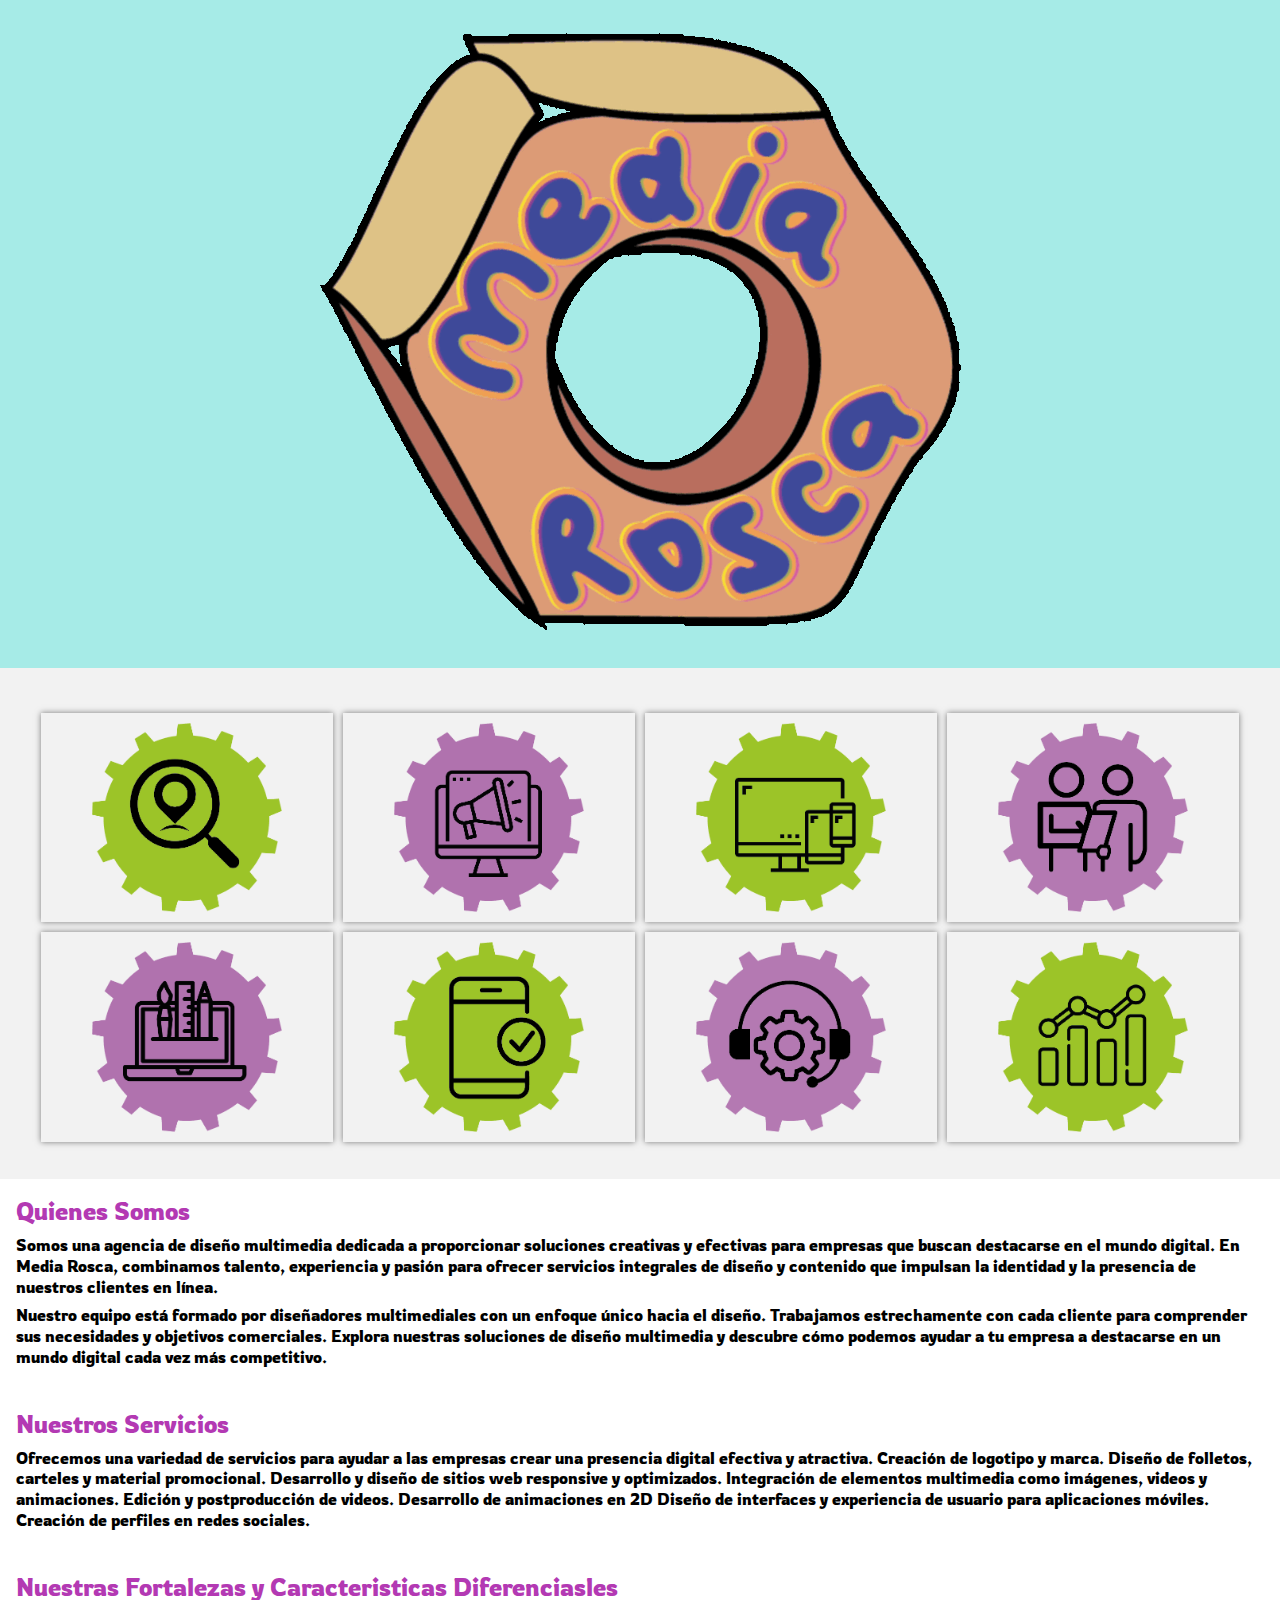
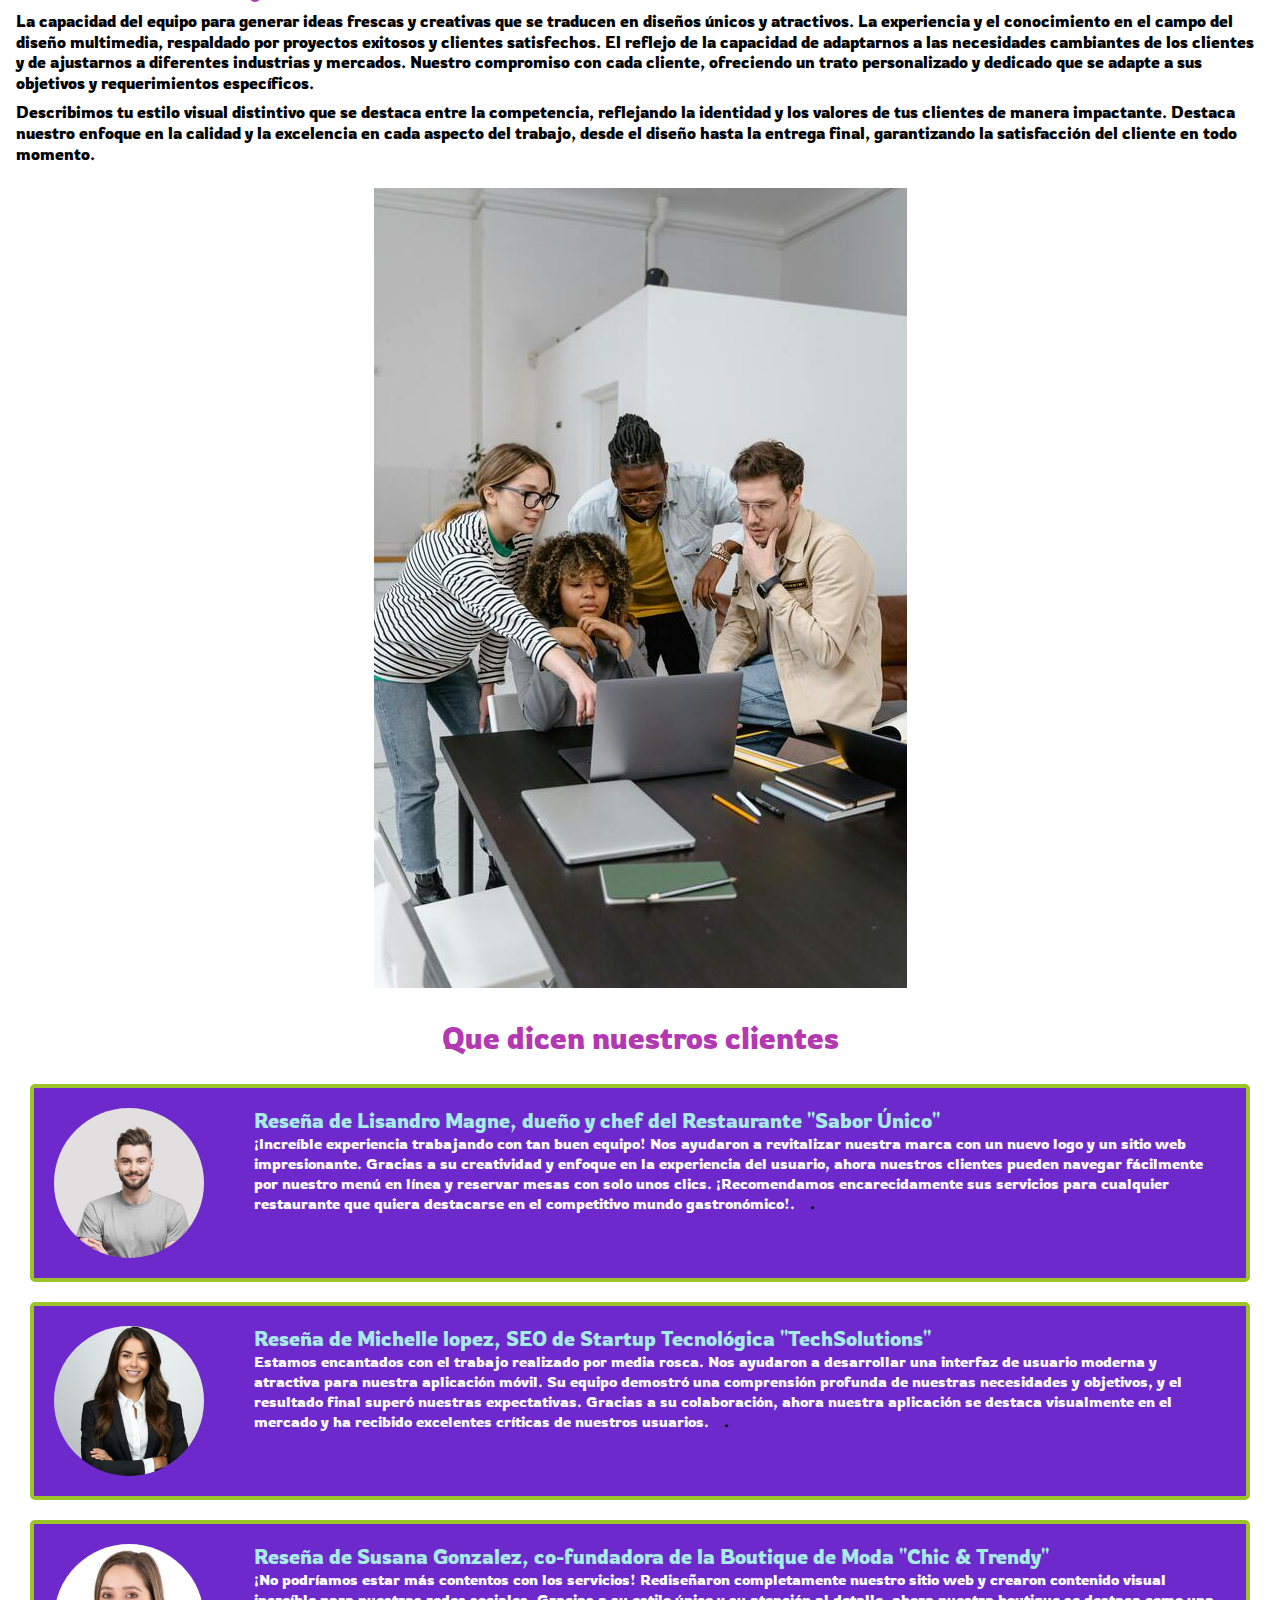
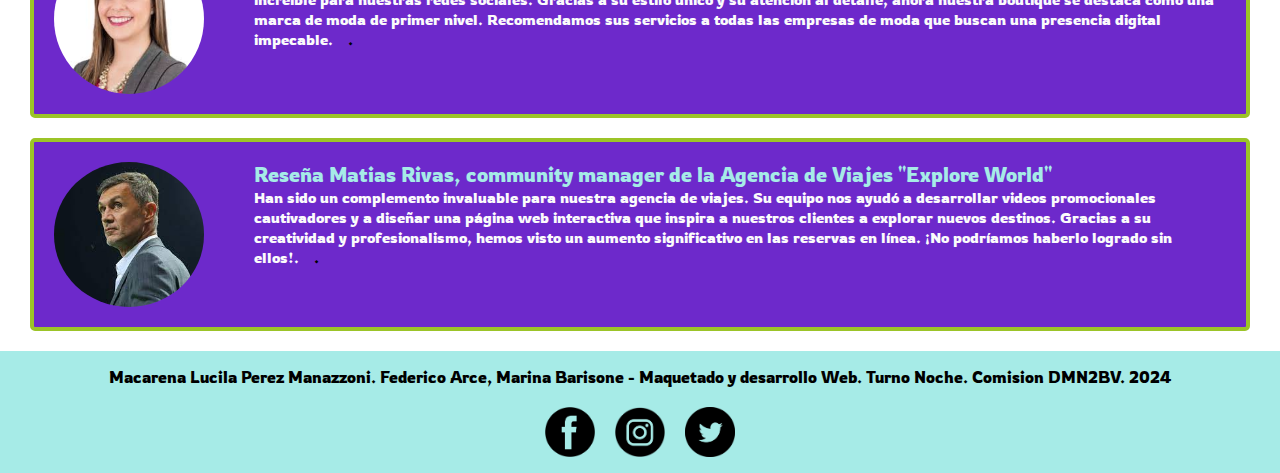
<file: arce_perez_barisone_maquetado_dmn2bv/index.html>
<!DOCTYPE html>
<html lang="es">
<head>
    <meta charset="UTF-8">
    <meta name="viewport" content="width=device-width, initial-scale=1.0">
    <title>Macarena Lucila Perez Manazzoni, Marina Barisone, Federico Arce  Comision DMN2BV. Turno Noche. 2024</title>
    <link rel="shortcut icon" href="imagenes/rosca.png" type="image/x-icon">
    <link rel="stylesheet" href="estilos.css">
    <link rel="preconnect" href="https://fonts.googleapis.com">
<link rel="preconnect" href="https://fonts.gstatic.com" crossorigin>
<link href="https://fonts.googleapis.com/css2?family=Rowdies:wght@300;400;700&display=swap" rel="stylesheet">
</head>
<body>


    <header>
        <figure id="banner">
            <picture>
                 
                <source media="(max-width: 576px)" srcset="imagenes/gifok_c.gif">
                <source media="(max-width: 990px)" srcset="imagenes/gifok_t.gif">
                
                <img src="imagenes/gifok_pc.gif" alt="MediaRosca">


            </picture>
        </figure>
    </header>
    
    
        <section class="portafolio">
            <div class="contenedor">
                <div class="galeria-port">
                    <div class="imagen-port">
                        <img src="imagenes/SEO.png" alt="">
                        <div class="hover-galeria">
                            
                            <p>SEO</p>
                        </div>
                    </div>
                    <div class="imagen-port">
                        <img src="imagenes/PERFORMANCE_MARKETING.png" alt="">
                        <div class="hover-galeria">
                            
                            <p> MARKETING</p>
                        </div>
                    </div>
                    <div class="imagen-port">
                        <img src="imagenes/WEBDESING.png" alt="">
                        <div class="hover-galeria">
                            
                            <p>WEB DESING</p>
                        </div>
                    </div>
                    <div class="imagen-port">
                        <img src="imagenes/CONSULTING.png" alt="">
                        <div class="hover-galeria">
                            
                            <p>CONSULTING</p>
                        </div>
                    </div>
                    <div class="imagen-port">
                        <img src="imagenes/GRAFIC_DESING.png" alt="">
                        <div class="hover-galeria">
                            
                            <p>GRAPHIC DESING</p>
                        </div>
                    </div>
                    <div class="imagen-port">
                        <img src="imagenes/APPDESINGpng.png" alt="">
                        <div class="hover-galeria">
                            
                            <p>APP DESING</p>
                        </div>
                    </div>
                    <div class="imagen-port">
                        <img src="imagenes/EMAIL_MARKETING_PERFORMANCE.png" alt="">
                        <div class="hover-galeria">
                           
                            <p>EMAIL MARKETING</p>
                        </div>
                    </div>
                    <div class="imagen-port">
                        <img src="imagenes/METRICS_ANALITYCS.png" alt="">
                        <div class="hover-galeria">
                            
                            <p>METRICS & ANALITICS</p>
                        </div>
                    
                    </div>
                </div>
            </div>
        </section>


        <section id="parrafos">
            
            <article id="izquierda">
                <h2>Quienes Somos</h2>
                <p>Somos una agencia de diseño multimedia dedicada a proporcionar soluciones creativas y efectivas para empresas que buscan destacarse en el mundo digital. En Media Rosca, combinamos talento, experiencia y pasión para ofrecer servicios integrales de diseño y contenido que impulsan la identidad y la presencia de nuestros clientes en línea.</p>
                <p>Nuestro equipo está formado por diseñadores multimediales con un enfoque único hacia el diseño. Trabajamos estrechamente con cada cliente para comprender sus necesidades y objetivos comerciales.
                Explora nuestras soluciones de diseño multimedia y descubre cómo podemos ayudar a tu empresa a destacarse en un mundo digital cada vez más competitivo.</p>
            </article>
            <article id="central">
                <h2>Nuestros Servicios</h2>
                <p> Ofrecemos una variedad de servicios para ayudar a las empresas
                    crear una presencia digital efectiva y atractiva.
                    Creación de logotipo y marca.
                    Diseño de folletos, carteles y material promocional.
                    Desarrollo y diseño de sitios web responsive y optimizados.
                    Integración de elementos multimedia como imágenes, videos y animaciones.
                    Edición y postproducción de videos.
                    Desarrollo de animaciones en 2D
                    Diseño de interfaces y experiencia de usuario para aplicaciones móviles.
                    Creación de perfiles en redes sociales.</p>
                
            </article>
            <article id="derecha">
                <h2>Nuestras Fortalezas y Caracteristicas Diferenciasles</h2>
                <p>La capacidad del equipo para generar ideas frescas y creativas que se traducen en diseños únicos y atractivos.
                    La experiencia y el conocimiento en el campo del diseño multimedia, respaldado por proyectos exitosos y clientes satisfechos.
                    El reflejo de la capacidad de adaptarnos a las necesidades cambiantes de los clientes y de ajustarnos a diferentes industrias y mercados.
                    Nuestro compromiso con cada cliente, ofreciendo un trato personalizado y dedicado que se adapte a sus objetivos y requerimientos específicos.</p>
                <p>Describimos tu estilo visual distintivo que se destaca entre la competencia, reflejando la identidad y los valores de tus clientes de manera impactante.
                    Destaca nuestro enfoque en la calidad y la excelencia en cada aspecto del trabajo, desde el diseño hasta la entrega final, garantizando la satisfacción del cliente en todo momento.</p>
            </article>

            <figure class="fotogrupo">
                <picture>
                    <source media="(max-width: 576px)" srcset="imagenes/grupotrabajo_c.jpg">
                    <source media="(max-width: 990px)" srcset="imagenes/grupotrabajo_t.jpg">
                    
                    <img  src="imagenes/grupotrabajo.jpg" alt="Grupo Trabajo MediaRosca">
                </picture>
    
            </figure>

        </section>
       
           
        <section>
            <h2 class="titulo">Que dicen nuestros clientes</h2>
            <div class="container">
                <img src="imagenes/avatar1.png" alt="Avatar" style="width:150px">
                <p><span>Reseña de Lisandro Magne, dueño y chef del Restaurante "Sabor Único"</span></p>
                <div class="descripcion">
                <p><span>¡Increíble experiencia trabajando con tan buen equipo! Nos ayudaron a revitalizar nuestra marca con un nuevo logo y un sitio web impresionante. Gracias a su creatividad y enfoque en la experiencia del usuario, ahora nuestros clientes pueden navegar fácilmente por nuestro menú en línea y reservar mesas con solo unos clics. ¡Recomendamos encarecidamente sus servicios para cualquier restaurante que quiera destacarse en el competitivo mundo gastronómico!.</span>.</p>
                </div>
              </div>
              
              <div class="container">
                <img src="imagenes/avatar2.png" alt="Avatar" style="width:150px">
                <p><span >Reseña de Michelle lopez, SEO de Startup Tecnológica "TechSolutions"</span></p>
                <div class="descripcion">
                    <p><span>Estamos encantados con el trabajo realizado por media rosca. Nos ayudaron a desarrollar una interfaz de usuario moderna y atractiva para nuestra aplicación móvil. Su equipo demostró una comprensión profunda de nuestras necesidades y objetivos, y el resultado final superó nuestras expectativas. Gracias a su colaboración, ahora nuestra aplicación se destaca visualmente en el mercado y ha recibido excelentes críticas de nuestros usuarios.</span>.</p>
                </div>
              </div>
              <div class="container">
                <img src="imagenes/avatar3.jpeg" alt="Avatar" style="width:150px">
                <p><span >Reseña de Susana Gonzalez, co-fundadora de la Boutique de Moda "Chic & Trendy"</span></p>
                <div class="descripcion">
                    <p><span>¡No podríamos estar más contentos con los servicios! Rediseñaron completamente nuestro sitio web y crearon contenido visual increíble para nuestras redes sociales. Gracias a su estilo único y su atención al detalle, ahora nuestra boutique se destaca como una marca de moda de primer nivel. Recomendamos sus servicios a todas las empresas de moda que buscan una presencia digital impecable.</span>.</p>
                </div>
              </div>
              <div class="container">
                <img src="imagenes/avatar4.jpeg" alt="Avatar" style="width:150px">
                <p><span >Reseña Matias Rivas, community manager de la Agencia de Viajes "Explore World"</span></p>
                <div class="descripcion">
                    <p><span>Han sido un complemento invaluable para nuestra agencia de viajes. Su equipo nos ayudó a desarrollar videos promocionales cautivadores y a diseñar una página web interactiva que inspira a nuestros clientes a explorar nuevos destinos. Gracias a su creatividad y profesionalismo, hemos visto un aumento significativo en las reservas en línea. ¡No podríamos haberlo logrado sin ellos!.</span>.</p>
                </div>
              </div>
    </section>
    
   
        <footer>
            <p> Macarena Lucila Perez Manazzoni. Federico Arce, Marina Barisone - Maquetado y desarrollo Web. Turno Noche. Comision DMN2BV. 2024</p>
    
            <div class="social-icons">
                <a href="https://www.facebook.com/" target="_blank"><img src="imagenes/klipartz.com(66).png" alt="Facebook"></a>
                <a href="https://www.instagram.com/" target="_blank"><img src="imagenes/klipartz.com(22).png" alt="Twitter"></a>
                <a href="https://twitter.com/home" target="_blank"><img src="imagenes/klipartz.com(67).png" alt="Twitter"></a>
               
                
             
            </div>
    
    
        </footer>



</body>
</html>
</file>
<file: arce_perez_barisone_maquetado_dmn2bv/estilos.css>
* {
    margin: 0;
    padding: 0;
    box-sizing: border-box;
    font-family: "Rowdies", sans-serif;
    font-weight: 400;
    font-style: normal;
}

.nav > a:hover {
    text-decoration: underline;
}

#banner {
    text-align: center;
    background-color: rgb(166, 235, 231);
}

#banner img {
    max-width: 100%;
    height: auto;
    padding: 2em;
}

#parrafos {
    width: 100%;
    display: flex;
    flex-direction: column;
    
}

h2 {
    font-size: 1.5rem;
    line-height: 2rem;
    margin-bottom: 0.5rem;
    color: rgb(179, 57, 179);
}

article p {
    margin-bottom: 0.5rem;
    font-size: 1rem;
    line-height: 1.3rem;
   
}

article {
    width: 100%;
    padding: 1rem;
}

.fotogrupo{
    text-align: center;
    margin:0 auto;
 }

.portafolio {
    background: #f2f2f2;
    padding: 2em;
    padding-top: 40px;
    text-align: center;
}
.portafolio div {
    display: flex;
    flex-wrap: wrap;
    justify-content: center;
}


.galeria-port {
    display: flex;
    justify-content: space-evenly;
    flex-wrap: wrap;
    
}

.imagen-port {
    width: 24%;
    margin: 5px;
    overflow: hidden;
    position: relative;
    cursor: pointer;
    box-shadow: 0 0 6px 0 rgba(0, 0, 0, 0.5);
    font-size: 1.5rem;
    padding: 10px;
}

.imagen-port > img {
    width: 100%;
    height: 100%;
    object-fit: cover;
    display: block;
}

.hover-galeria {
    position: absolute;
    width: 100%;
    height: 100%;
    top: 0;
    transform: scale(0);
    background: rgb(166, 235, 231);
    transition: transform 0.5s;
    display: flex;
    justify-content: center;
    align-items: center;
    flex-direction: column;
}

.hover-galeria img {
    width: 1em;
    height: 1em;
}

.hover-galeria p {
    color: #fff;
}

.imagen-port:hover .hover-galeria {
    transform: scale(1);
}

footer {
    background: rgb(166, 235, 231);
    text-align: center;
    padding:1em;
}

.social-icons {
    display: flex;
    justify-content: center;
    align-items: center;
    margin-top: 20px;
}

.social-icons a {
    display: flex;
    margin: 0 10px;
}

.social-icons img {
    width: 50px;
    height: 50px;
}

.titulo {
    text-align: center;
    font-size: 30px;
    margin-top: 30px;
    margin-bottom: 30px;
}

.container {
    border: 4px solid rgb(156, 196, 40);
    background-color: rgb(109, 41, 203);
    border-radius: 5px;
    padding: 20px;
    margin: 20px 30px;
}

.container::after {
    content: "";
    clear: both;
    display: table;
}

.container img {
    float: left;
    margin-right: 50px;
    border-radius: 50%;
}

.container span {
    font-size: 20px;
    margin-right: 15px;
    color: rgb(166, 235, 231);
}

.descripcion span {
    text-align: justify;
    font-size: 15px;
    margin-right: 15px;
    color: rgb(251, 251, 251);
}

.portafolio .imagen-port {
    font-size: 1.5rem; 
}

.portafolio .imagen-port img {
    max-width: 70%; 
}



/*  tablets */
@media screen and (max-width: 750px) {
    .portafolio .imagen-port {
        font-size: 0.8rem; 
        margin: 0;
    }

    .portafolio .imagen-port img {
        max-width: 50%; 
    }

    #parrafos article p {
        font-size: 0.9rem; 
        line-height: 1.2rem;

    }

    #parrafos {
        
        margin-left: auto;
        margin-right: auto;
        flex-direction: row;
        flex-wrap: wrap;
    }

    #izquierda {
        flex: 1 280px;
    }
    #central {
        order: 1;
    }
    #derecha {
        flex: 1 280px;
    }
}

/* celulares */

@media screen and (max-width: 576px) {
    .portafolio .imagen-port {
        font-size: 0.6rem; 
    }

    .portafolio .imagen-port img {
        max-width: 70%; 
    }

    #parrafos article p {
        font-size: 0.7rem; 
        line-height: 1rem;
    }

    #parrafos {
        width: 100%;
        margin-left: auto;
        margin-right: auto;
        flex-direction: column;
        flex-wrap: wrap;
        
    }
    
}
</file>
